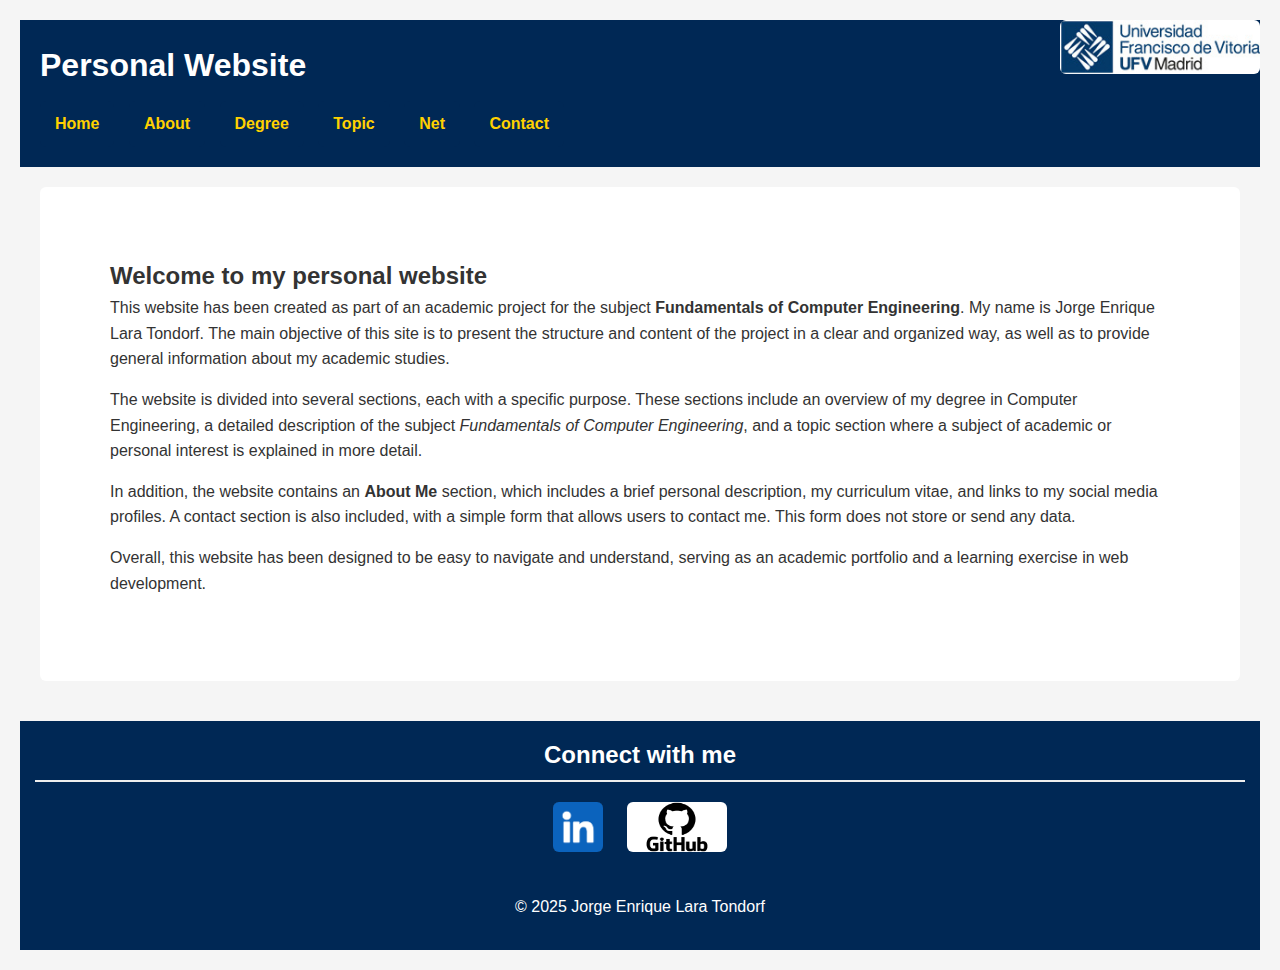
<file: docs - copia/index.html>
<!DOCTYPE html>
<html lang="en">
<head>
    <meta charset="UTF-8">
    <title>Personal Website</title>
    <link rel="stylesheet" href="css/style.css">
</head>
<body>
<div class="top-right">
       <img src="images/ufv.jpg" alt="UFV">

    </div>
<header>
    <h1>Personal Website</h1>
    <nav>
        <a href="index.html">Home</a>
        <a href="public/about.html">About</a>
        <a href="public/degree.html">Degree</a>
        <a href="public/topic.html">Topic</a>
        <a href="public/net.html">Net</a>
        <a href="public/contact.html">Contact</a>
    </nav>
</header>

<main>
   <main>
    <h2>Welcome to my personal website</h2>

    <p>
        This website has been created as part of an academic project for the subject
        <strong>Fundamentals of Computer Engineering</strong>. My name is Jorge Enrique Lara Tondorf. The main objective of this
        site is to present the structure and content of the project in a clear and
        organized way, as well as to provide general information about my academic studies.
    </p>

    <p>
        The website is divided into several sections, each with a specific purpose.
        These sections include an overview of my degree in Computer Engineering, a detailed
        description of the subject <em>Fundamentals of Computer Engineering</em>, and a topic
        section where a subject of academic or personal interest is explained in more detail.
    </p>

    <p>
        In addition, the website contains an <strong>About Me</strong> section, which includes
        a brief personal description, my curriculum vitae, and links to my social media
        profiles. A contact section is also included, with a simple form that allows users
        to contact me. This form does not store or send any data.
    </p>

    <p>
        Overall, this website has been designed to be easy to navigate and understand,
        serving as an academic portfolio and a learning exercise in web development.
    </p>
</main>

</section>

</main>

<footer>
    <section id="social">
  <h2>Connect with me</h2>
  <!-- LinkedIn -->
  <a href="https://www.linkedin.com/in/tu-usuario" target="_blank">
    <img src="./images/linkedin.png" alt="LinkedIn" width="50" height="50">
  </a>

  <!-- GitHub -->
  <a href="https://github.com/JorgeEnrique-Lara-Tondorf" target="_blank">
    <img src="./images/github.png" alt="GitHub" width="100" height="50">
  </a>
</section>
    <p>© 2025 Jorge Enrique Lara Tondorf</p>
</footer>

</body>
</html>
</file>
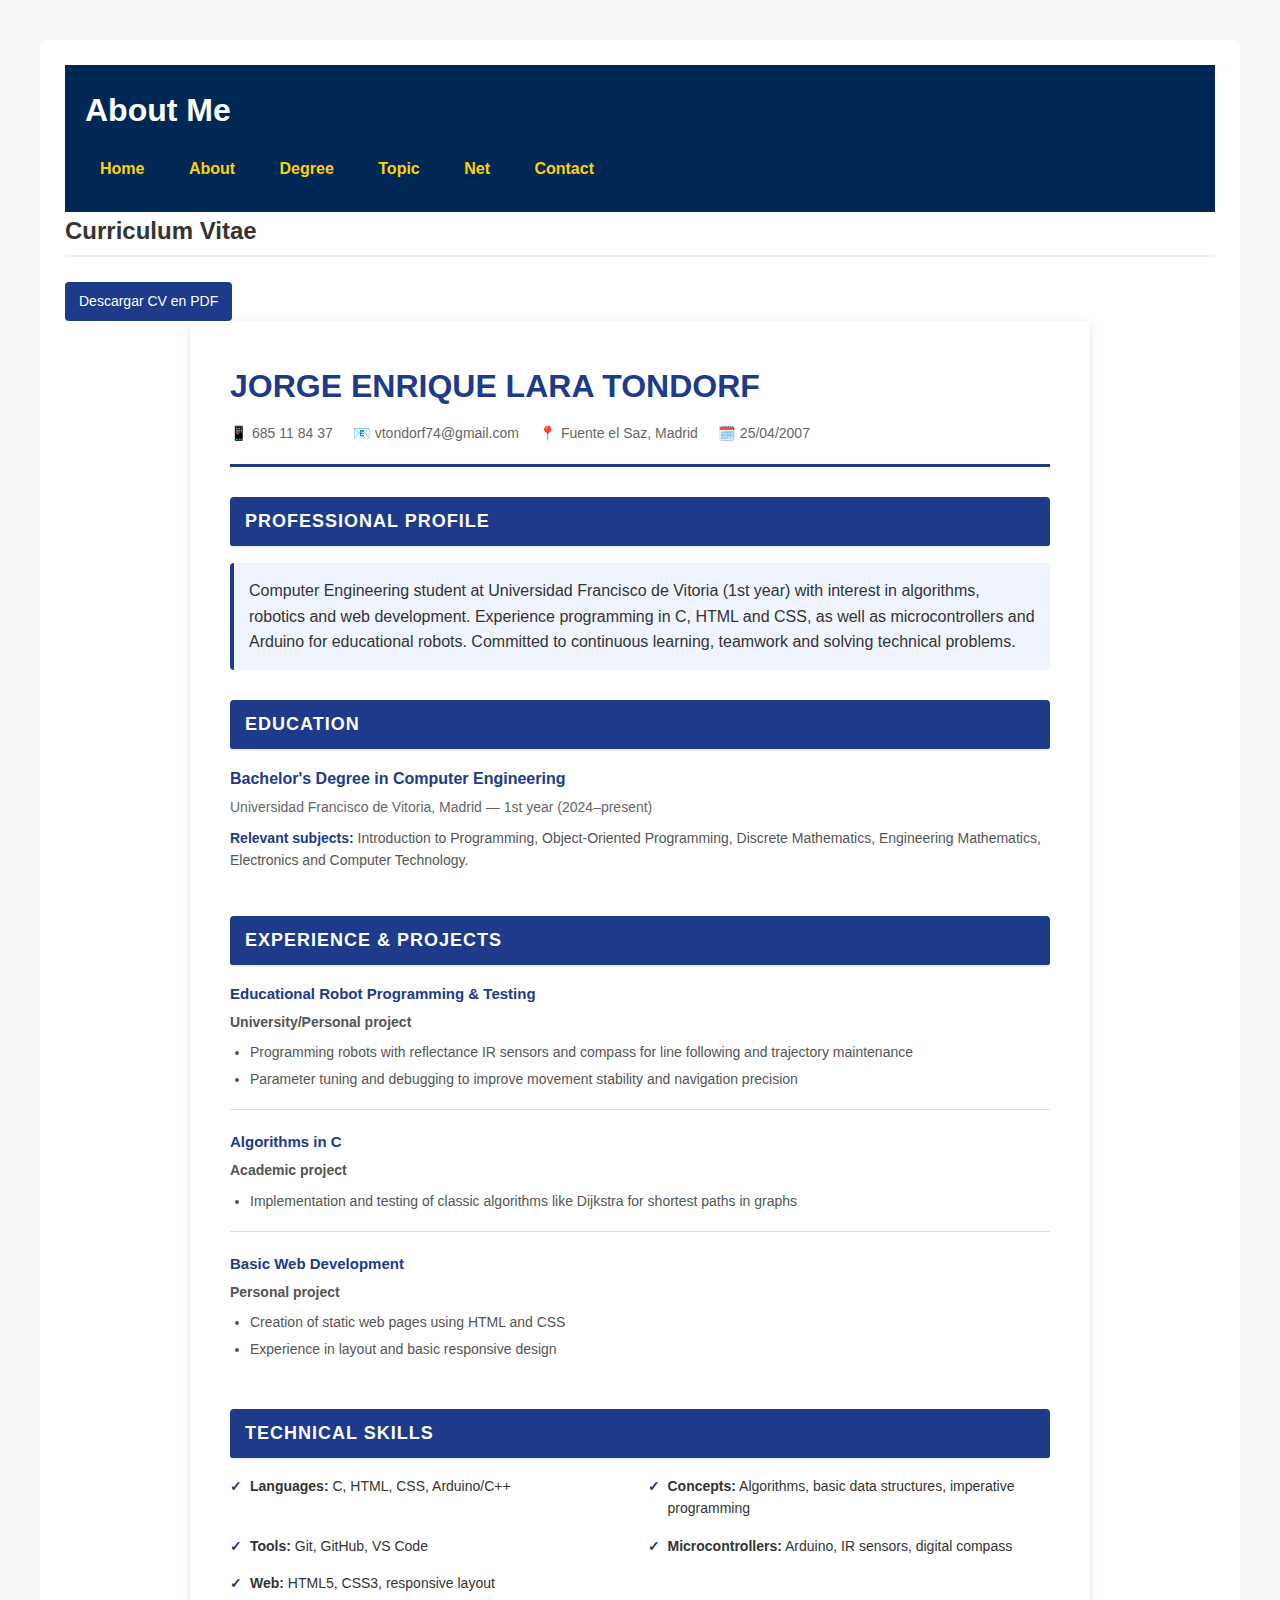
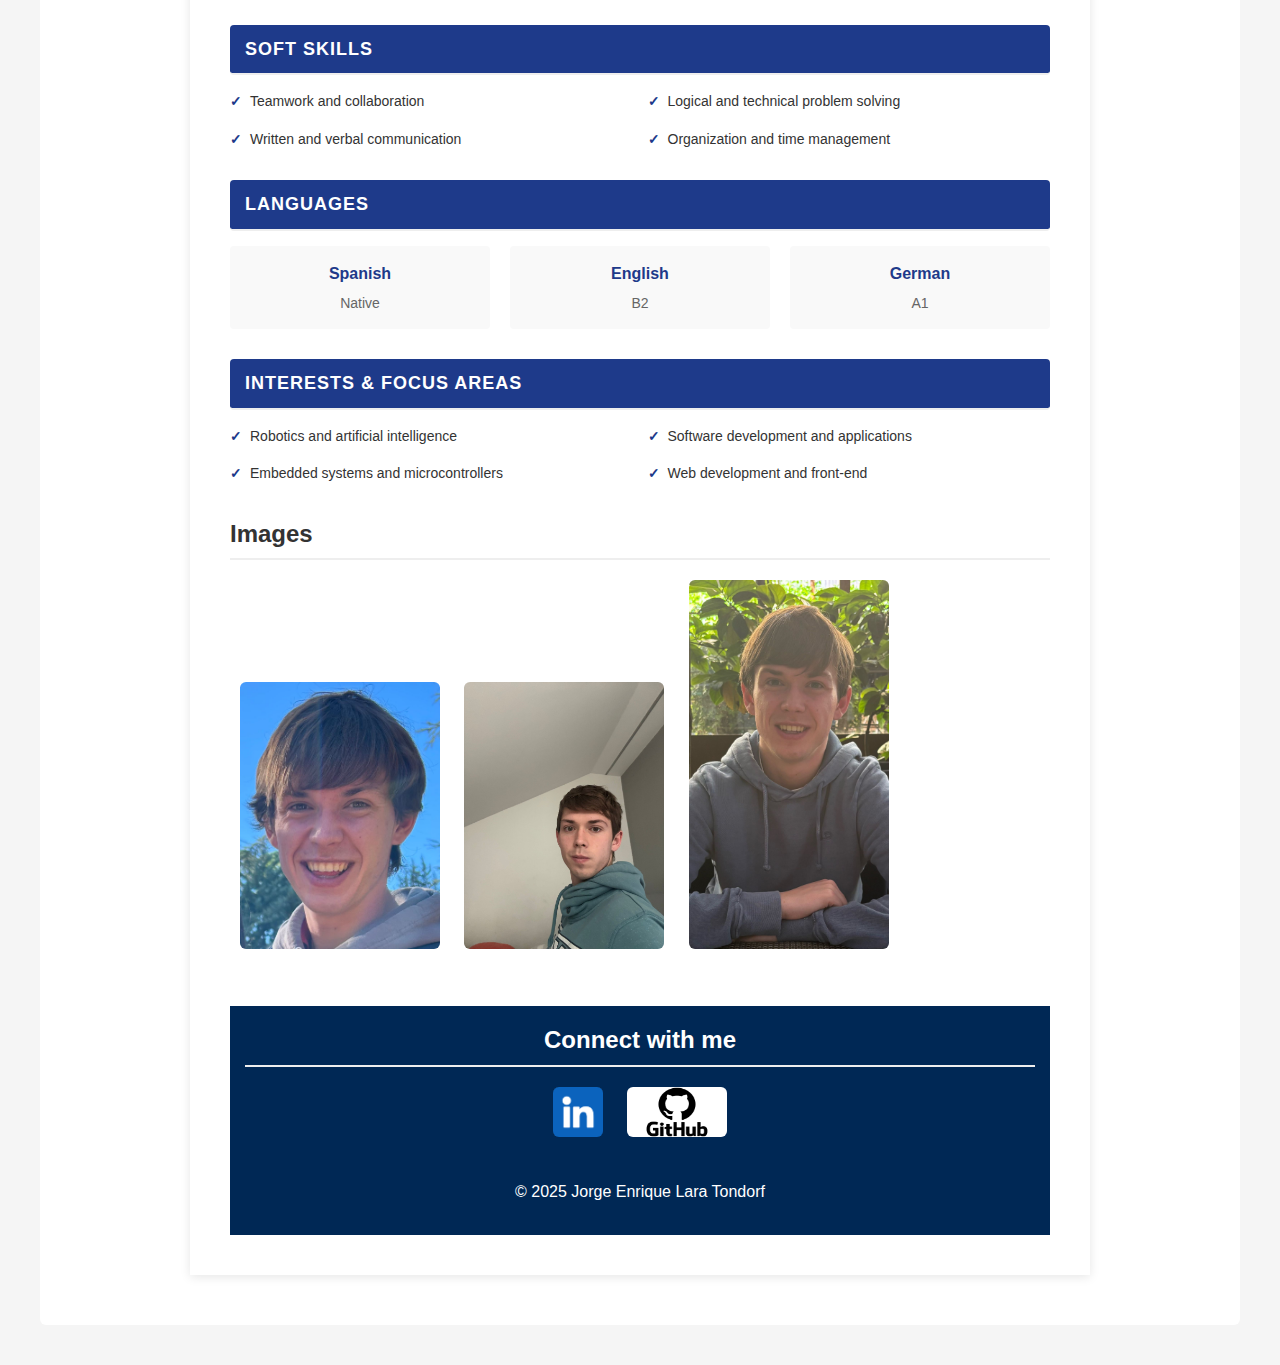
<file: docs - copia/public/about.html>
<article>
<link rel="stylesheet" href="../css/style.css">
<header>
    <h1>About Me</h1>
    <nav>
            <a href="../index.html">Home</a>
            <a href="about.html">About</a>
        <a href="degree.html">Degree</a>
        <a href="topic.html">Topic</a>
        <a href="net.html">Net</a>
        <a href="contact.html">Contact</a>
    </nav>
</header>


<section>
    <h2>Curriculum Vitae</h2>
</a>
    <a href="../images/CV Jorge Lara.pdf" target="_blank" class="btn-pdf">
    Descargar CV en PDF
</a>
<body>
    <div class="container">
        <!-- HEADER -->
        <div class="header">
            <h1>JORGE ENRIQUE LARA TONDORF</h1>
            <div class="contact-info">
                <span><strong>📱</strong> 685 11 84 37</span>
                <span><strong>📧</strong> vtondorf74@gmail.com</span>
                <span><strong>📍</strong> Fuente el Saz, Madrid</span>
                <span><strong>🗓️</strong> 25/04/2007</span>
            </div>
        </div>
        
        <!-- PROFESSIONAL PROFILE -->
        <div class="section">
            <h2>Professional Profile</h2>
            <div class="profile-text">
                Computer Engineering student at Universidad Francisco de Vitoria (1st year) with interest in algorithms, robotics and web development. Experience programming in C, HTML and CSS, as well as microcontrollers and Arduino for educational robots. Committed to continuous learning, teamwork and solving technical problems.
            </div>
        </div>
        
        <!-- EDUCATION -->
        <div class="section">
            <h2>Education</h2>
            <div class="education-item">
                <div class="degree-title">Bachelor's Degree in Computer Engineering</div>
                <div class="university">Universidad Francisco de Vitoria, Madrid — 1st year (2024–present)</div>
                <div class="subjects">
                    <strong>Relevant subjects:</strong>
                    Introduction to Programming, Object-Oriented Programming, Discrete Mathematics, Engineering Mathematics, Electronics and Computer Technology.
                </div>
            </div>
            
        </div>
        
        <!-- EXPERIENCE & PROJECTS -->
        <div class="section">
            <h2>Experience & Projects</h2>
            <div class="experience-item">
                <div class="project-title">Educational Robot Programming & Testing</div>
                <div class="project-description">
                    <strong>University/Personal project</strong>
                    <ul>
                        <li>Programming robots with reflectance IR sensors and compass for line following and trajectory maintenance</li>
                        <li>Parameter tuning and debugging to improve movement stability and navigation precision</li>
                    </ul>
                </div>
            </div>
            <div class="experience-item">
                <div class="project-title">Algorithms in C</div>
                <div class="project-description">
                    <strong>Academic project</strong>
                    <ul>
                        <li>Implementation and testing of classic algorithms like Dijkstra for shortest paths in graphs</li>
                    </ul>
                </div>
            </div>
            <div class="experience-item">
                <div class="project-title">Basic Web Development</div>
                <div class="project-description">
                    <strong>Personal project</strong>
                    <ul>
                        <li>Creation of static web pages using HTML and CSS</li>
                        <li>Experience in layout and basic responsive design</li>
                    </ul>
                </div>
            </div>
        </div>
        
        <!-- TECHNICAL SKILLS -->
        <div class="section">
            <h2>Technical Skills</h2>
            <ul class="skills-list">
                <li><strong>Languages:</strong> C, HTML, CSS, Arduino/C++</li>
                <li><strong>Concepts:</strong> Algorithms, basic data structures, imperative programming</li>
                <li><strong>Tools:</strong> Git, GitHub, VS Code</li>
                <li><strong>Microcontrollers:</strong> Arduino, IR sensors, digital compass</li>
                <li><strong>Web:</strong> HTML5, CSS3, responsive layout</li>
            </ul>
        </div>
        
        <!-- SOFT SKILLS -->
        <div class="section">
            <h2>Soft Skills</h2>
            <ul class="skills-list">
                <li>Teamwork and collaboration</li>
                <li>Logical and technical problem solving</li>
                <li>Written and verbal communication</li>
                <li>Organization and time management</li>
            </ul>
        </div>
        
        <!-- LANGUAGES -->
        <div class="section">
            <h2>Languages</h2>
            <div class="languages">
                <div class="language-item">
                    <div class="lang-name">Spanish</div>
                    <div class="lang-level">Native</div>
                </div>
                <div class="language-item">
                    <div class="lang-name">English</div>
                    <div class="lang-level">B2</div>
                </div>
                <div class="language-item">
                    <div class="lang-name">German</div>
                    <div class="lang-level">A1</div>
                </div>
            </div>
        </div>
        
        <!-- INTERESTS -->
        <div class="section">
            <h2>Interests & Focus Areas</h2>
            <ul class="skills-list">
                <li>Robotics and artificial intelligence</li>
                <li>Software development and applications</li>
                <li>Embedded systems and microcontrollers</li>
                <li>Web development and front-end</li>
            </ul>
        </div>
<section>
    <h2>Images</h2>
    <img src="../images/coque.jpeg">
    <img src="../images/jorge.jpeg">
    <img src="../images/WhatsApp Image 2025-12-28 at 16.23.11.jpeg">
</section>
<footer>
  <section id="social">
  <h2>Connect with me</h2>
  <!-- LinkedIn -->
  <a href="https://www.linkedin.com/in/tu-usuario" target="_blank">
    <img src="../images/linkedin.png" alt="LinkedIn" width="50" height="50">
  </a>

  <!-- GitHub -->
  <a href="https://github.com/JorgeEnrique-Lara-Tondorf" target="_blank">
    <img src="../images/github.png" alt="GitHub" width="100" height="50">
  </a>
</section>
    <p>© 2025 Jorge Enrique Lara Tondorf</p>
</footer>


</article>
</file>
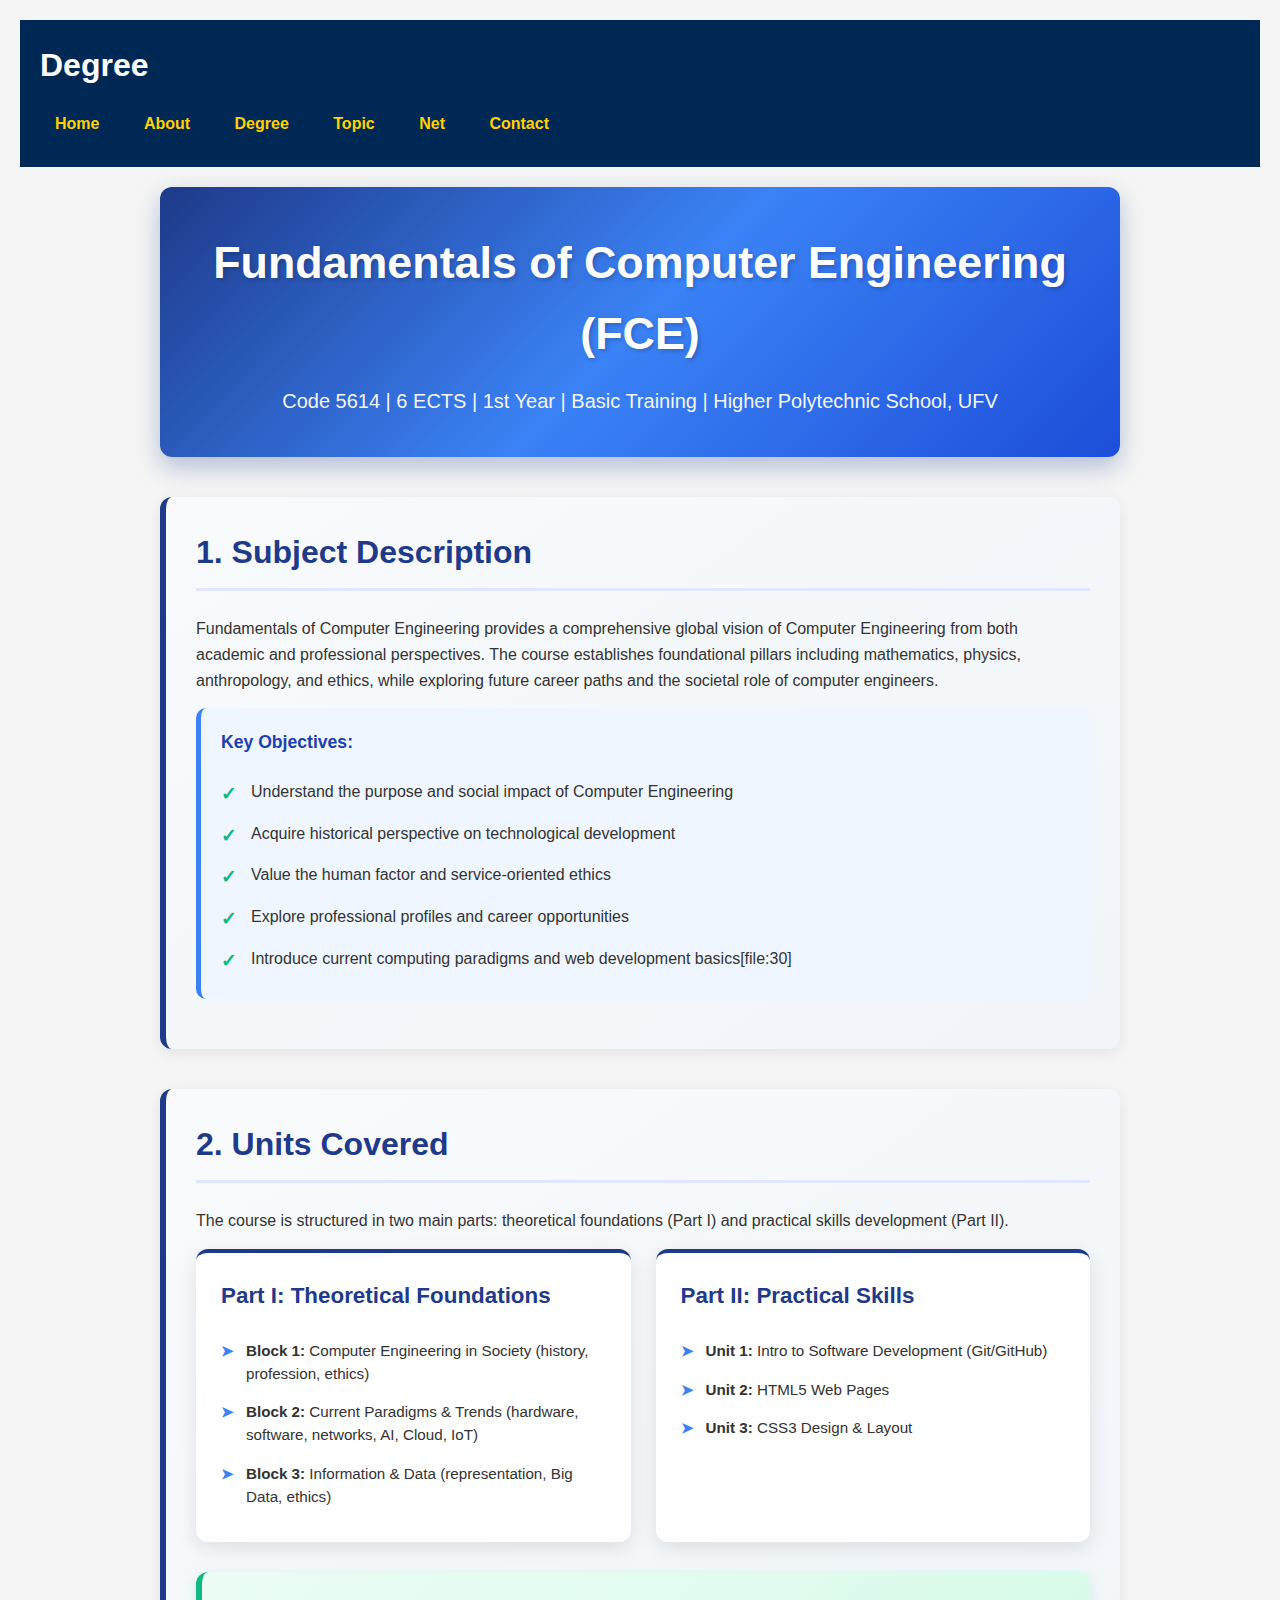
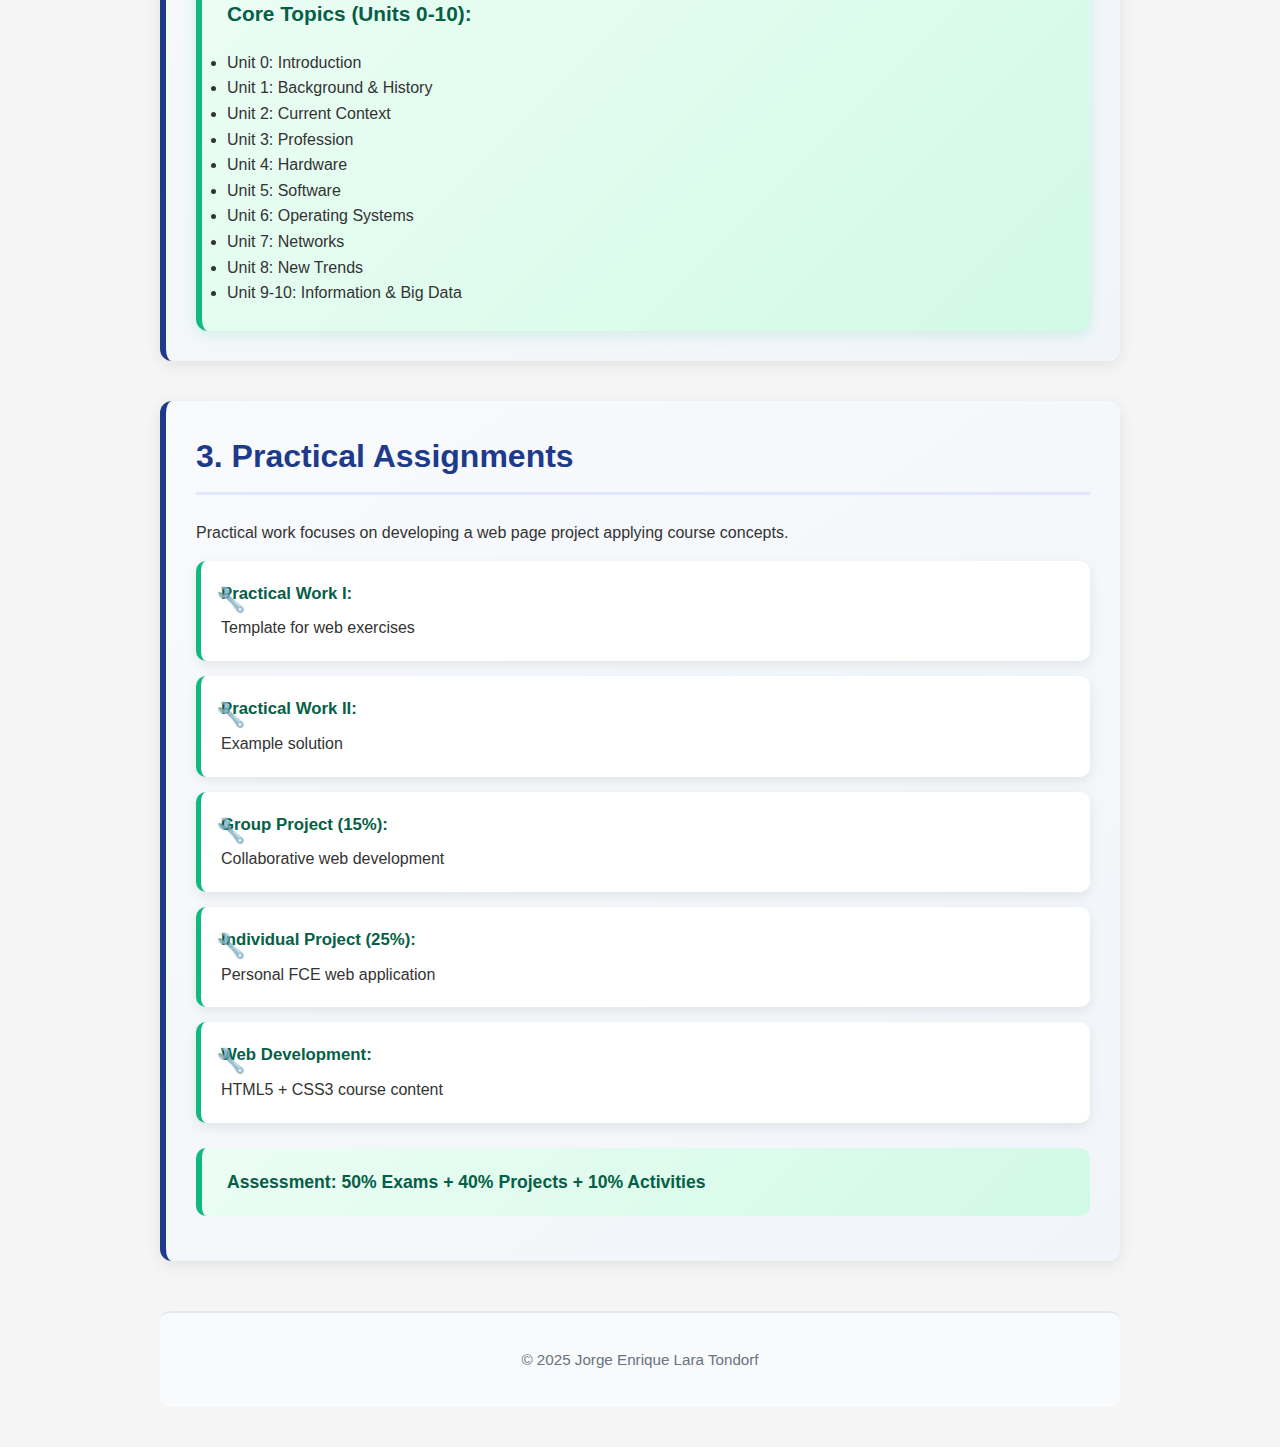
<file: docs - copia/public/fce.html>
<!DOCTYPE html>
<html lang="en">
     <header>
        <h1>Degree</h1>
      <nav>
            <a href="../index.html">Home</a>
            <a href="about.html">About</a>
        <a href="degree.html">Degree</a>
        <a href="topic.html">Topic</a>
        <a href="net.html">Net</a>
        <a href="contact.html">Contact</a>
    </nav>
    </header>
<head>
    <meta charset="UTF-8">
    <meta name="viewport" content="width=device-width, initial-scale=1.0">
    <title>Fundamentals of Computer Engineering (FCE) - Overview</title>
    <link rel="stylesheet" href="../css/style.css">
</head>
<body>
    <div class="fce-container">
        <header class="fce-header">
            <h1>Fundamentals of Computer Engineering (FCE)</h1>
            <p>Code 5614 | 6 ECTS | 1st Year | Basic Training | Higher Polytechnic School, UFV</p>
        </header>

        <section class="fce-section">
            <h2>1. Subject Description</h2>
            <p>Fundamentals of Computer Engineering provides a comprehensive global vision of Computer Engineering from both academic and professional perspectives. The course establishes foundational pillars including mathematics, physics, anthropology, and ethics, while exploring future career paths and the societal role of computer engineers.</p>
            
            <div class="fce-objectives">
                <strong>Key Objectives:</strong>
                <ul>
                    <li>Understand the purpose and social impact of Computer Engineering</li>
                    <li>Acquire historical perspective on technological development</li>
                    <li>Value the human factor and service-oriented ethics</li>
                    <li>Explore professional profiles and career opportunities</li>
                    <li>Introduce current computing paradigms and web development basics[file:30]</li>
                </ul>
            </div>
        </section>

        <section class="fce-section">
            <h2>2. Units Covered</h2>
            <p>The course is structured in two main parts: theoretical foundations (Part I) and practical skills development (Part II).</p>
            
            <div class="fce-units-grid">
                <div class="fce-unit-card">
                    <h3> Part I: Theoretical Foundations</h3>
                    <ul>
                        <li><strong>Block 1:</strong> Computer Engineering in Society (history, profession, ethics)</li>
                        <li><strong>Block 2:</strong> Current Paradigms & Trends (hardware, software, networks, AI, Cloud, IoT)</li>
                        <li><strong>Block 3:</strong> Information & Data (representation, Big Data, ethics)</li>
                    </ul>
                </div>
                
                <div class="fce-unit-card">
                    <h3> Part II: Practical Skills</h3>
                    <ul>
                        <li><strong>Unit 1:</strong> Intro to Software Development (Git/GitHub)</li>
                        <li><strong>Unit 2:</strong> HTML5 Web Pages</li>
                        <li><strong>Unit 3:</strong> CSS3 Design & Layout</li>
                    </ul>
                </div>
            </div>
            
            <div class="fce-core-topics">
                <h4> Core Topics (Units 0-10):</h4>
                <ul>
                    <li>Unit 0: Introduction</li>
                    <li>Unit 1: Background & History</li>
                    <li>Unit 2: Current Context</li>
                    <li>Unit 3: Profession</li>
                    <li>Unit 4: Hardware</li>
                    <li>Unit 5: Software</li>
                    <li>Unit 6: Operating Systems</li>
                    <li>Unit 7: Networks</li>
                    <li>Unit 8: New Trends</li>
                    <li>Unit 9-10: Information & Big Data</li>
                </ul>
            </div>
        </section>

        <section class="fce-section">
            <h2>3. Practical Assignments</h2>
            <p>Practical work focuses on developing a web page project applying course concepts.</p>
            
            <ul class="fce-practical-list">
                <li><strong>Practical Work I:</strong> Template for web exercises</li>
                <li><strong>Practical Work II:</strong> Example solution</li>
                <li><strong>Group Project (15%):</strong> Collaborative web development</li>
                <li><strong>Individual Project (25%):</strong> Personal FCE web application</li>
                <li><strong>Web Development:</strong> HTML5 + CSS3 course content</li>
            </ul>
            
            <p class="fce-assessment"><strong>Assessment:</strong> 50% Exams + 40% Projects + 10% Activities</p>
        </section>

        <footer class="fce-footer">
            <p>© 2025 Jorge Enrique Lara Tondorf</p>
        </footer>
    </div>
</body>
</html>
</file>
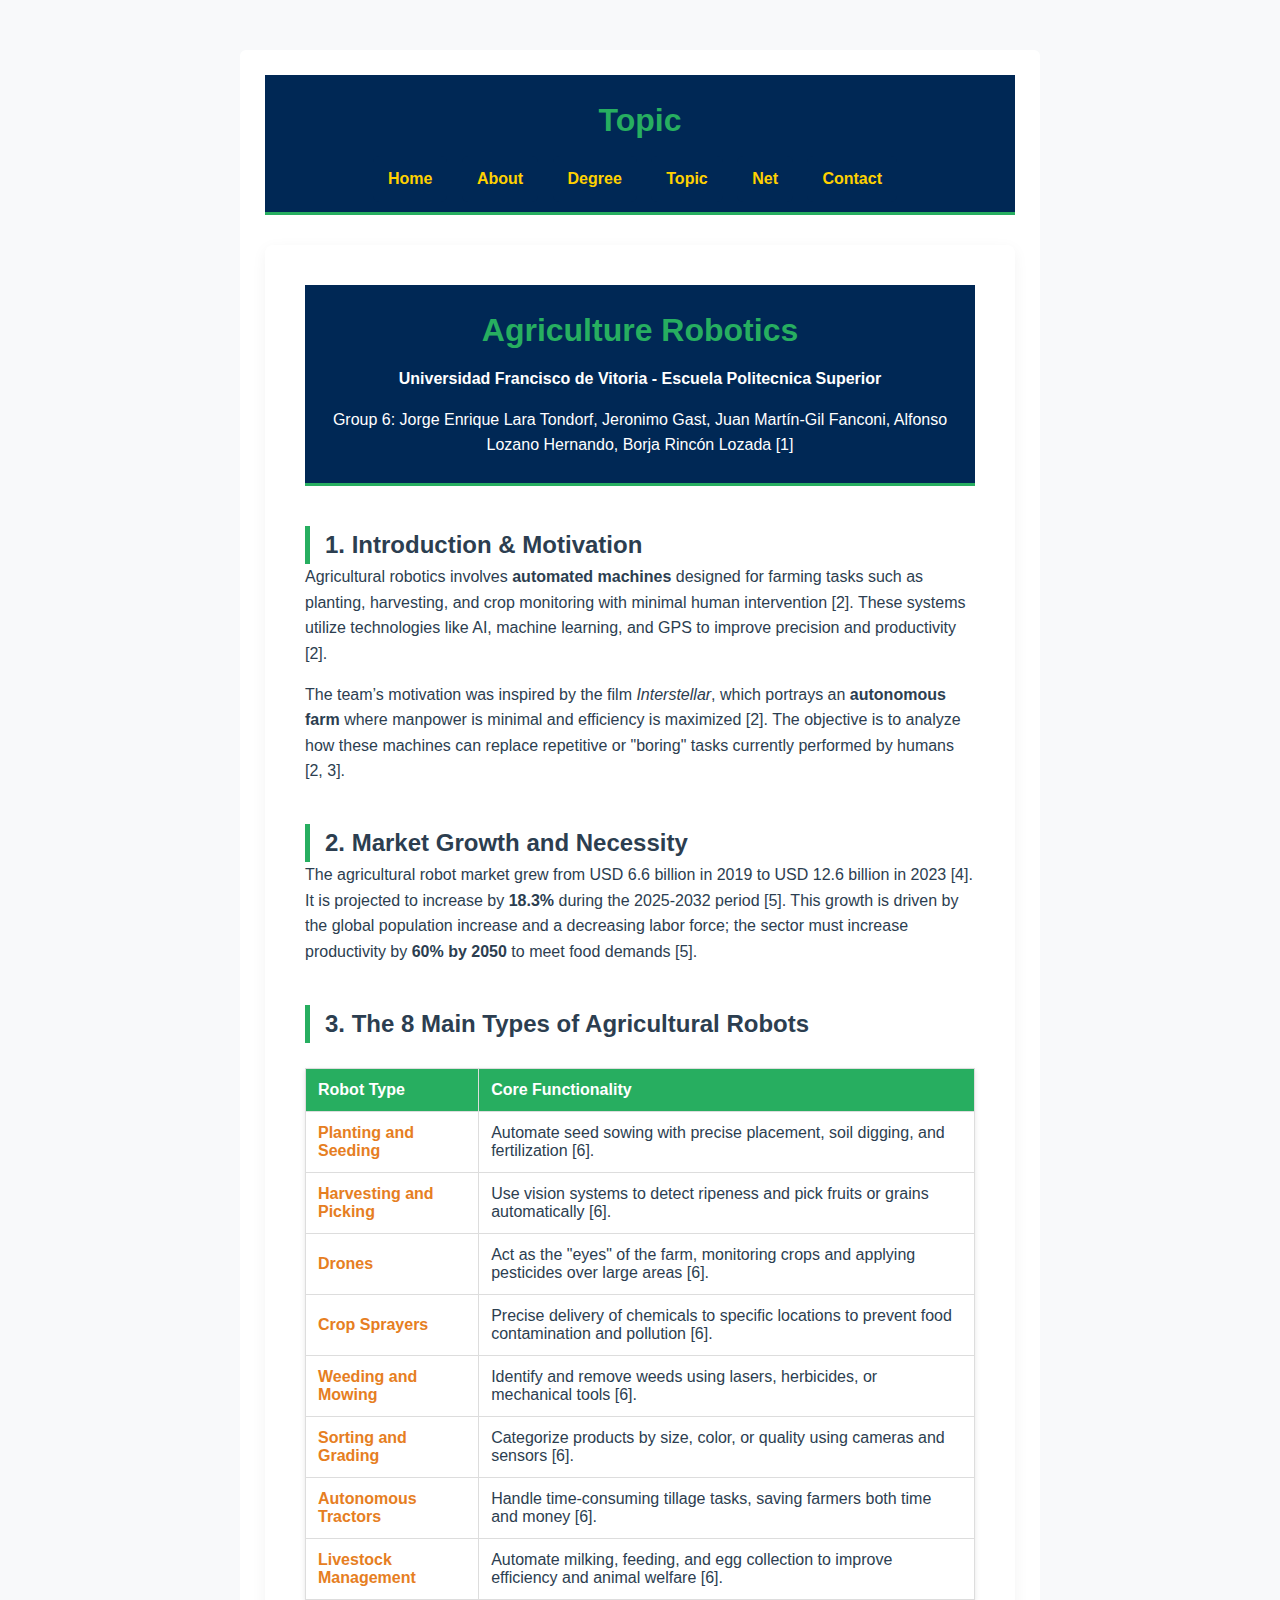
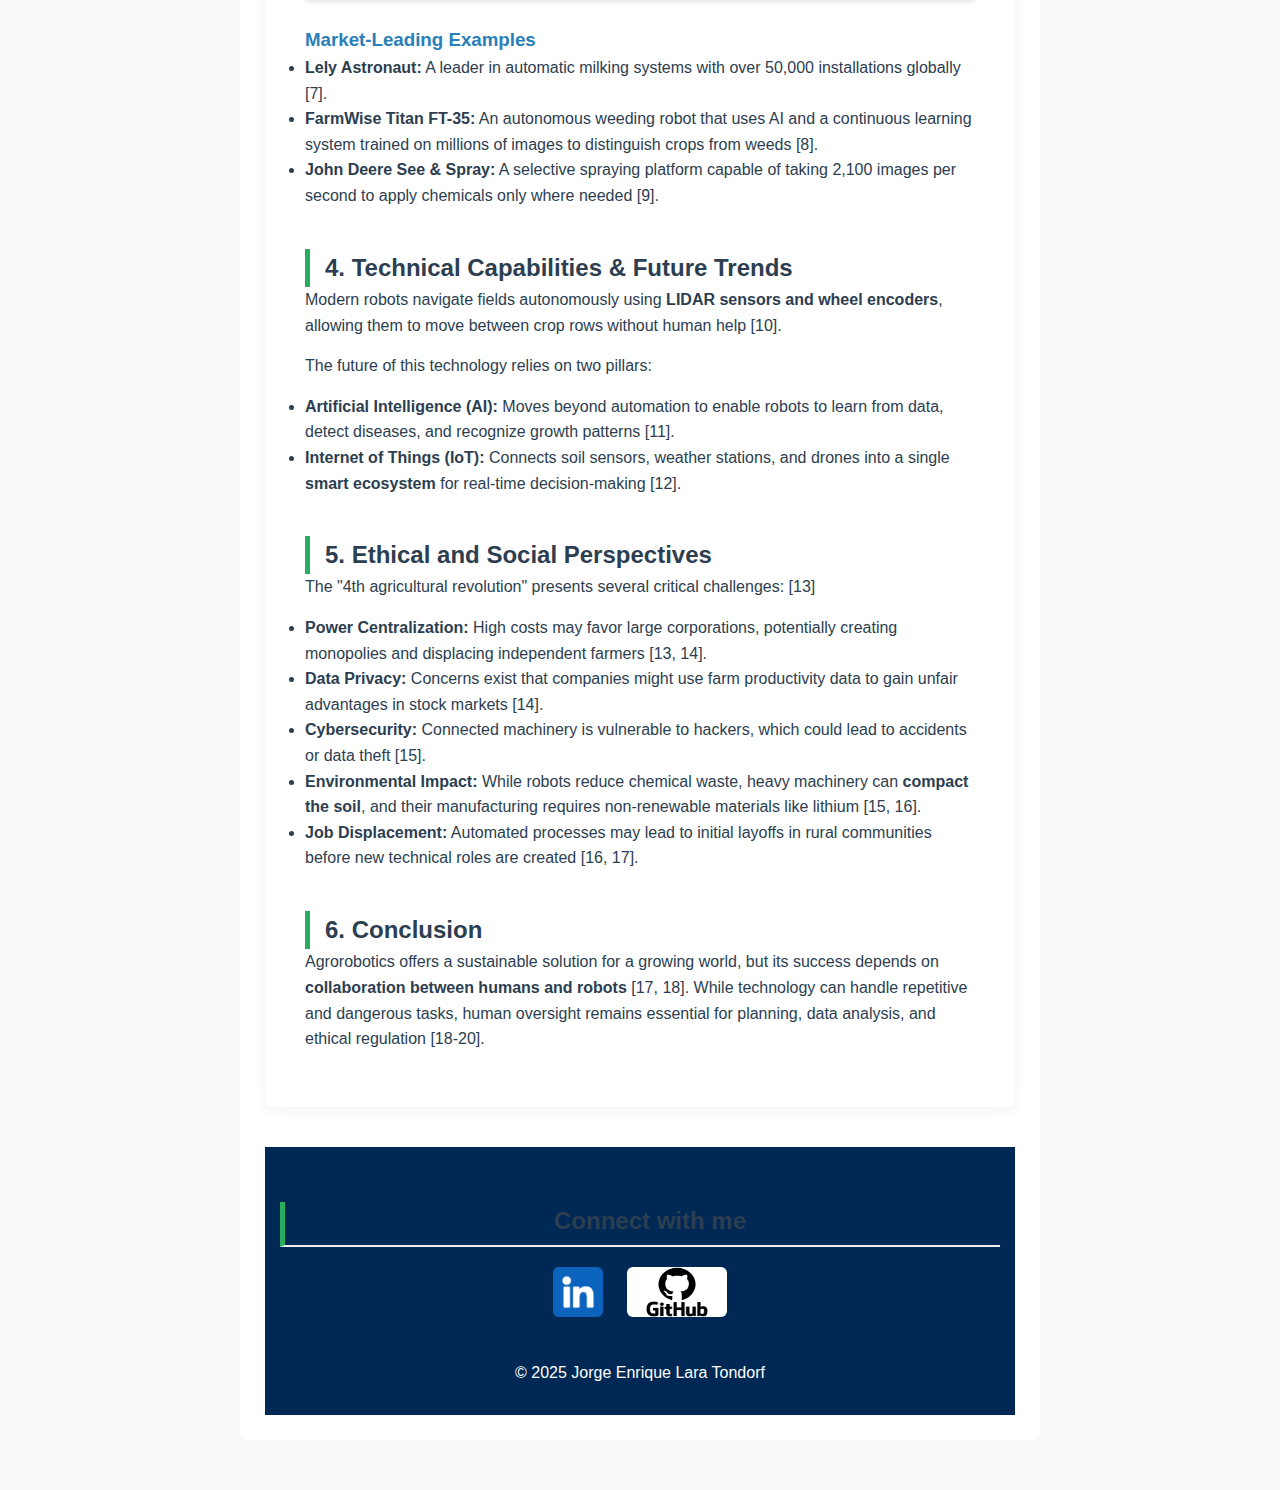
<file: docs - copia/public/topic.html>
<main>
    <header>
        <h1> Topic</h1>
        <nav>
            <a href="../index.html">Home</a>
            <a href="about.html">About</a>
            <a href="degree.html">Degree</a>
            <a href="topic.html">Topic</a>
            <a href="net.html">Net</a>
            <a href="contact.html">Contact</a>
        </nav>
    </header>



    <link rel="stylesheet" href="../css/style.css">

   <head>
    <meta charset="UTF-8">
    <meta name="viewport" content="width=device-width, initial-scale=1.0">
    <title>Agricultural Robotics Technical Report</title>
    <style>
        body { font-family: 'Segoe UI', Tahoma, Geneva, Verdana, sans-serif; line-height: 1.6; color: #2c3e50; max-width: 900px; margin: auto; padding: 30px; background-color: #f8f9fa; }
        header { border-bottom: 3px solid #27ae60; padding-bottom: 10px; margin-bottom: 30px; text-align: center; }
        h1 { color: #27ae60; margin-bottom: 5px; }
        h2 { border-left: 5px solid #27ae60; padding-left: 15px; margin-top: 40px; color: #2c3e50; }
        h3 { color: #2980b9; margin-top: 25px; }
        table { width: 100%; border-collapse: collapse; margin: 25px 0; background: white; box-shadow: 0 2px 5px rgba(0,0,0,0.1); }
        th, td { border: 1px solid #ddd; padding: 12px; text-align: left; }
        th { background-color: #27ae60; color: white; }
        .highlight { font-weight: bold; color: #e67e22; }
        .citation { font-size: 0.85em; color: #7f8c8d; font-style: italic; }
        .container { background: white; padding: 40px; border-radius: 8px; box-shadow: 0 4px 15px rgba(0,0,0,0.05); }
    </style>
</head>
<body>

<div class="container">
    <header>
        <h1>Agriculture Robotics</h1>
        <p><strong>Universidad Francisco de Vitoria - Escuela Politecnica Superior</strong></p>
        <p>Group 6: Jorge Enrique Lara Tondorf, Jeronimo Gast, Juan Martín-Gil Fanconi, Alfonso Lozano Hernando, Borja Rincón Lozada [1]</p>
    </header>

    <h2>1. Introduction & Motivation</h2>
    <p>Agricultural robotics involves <strong>automated machines</strong> designed for farming tasks such as planting, harvesting, and crop monitoring with minimal human intervention [2]. These systems utilize technologies like AI, machine learning, and GPS to improve precision and productivity [2].</p>
    
    <p>The team’s motivation was inspired by the film <i>Interstellar</i>, which portrays an <strong>autonomous farm</strong> where manpower is minimal and efficiency is maximized [2]. The objective is to analyze how these machines can replace repetitive or "boring" tasks currently performed by humans [2, 3].</p>

    <h2>2. Market Growth and Necessity</h2>
    <p>The agricultural robot market grew from USD 6.6 billion in 2019 to USD 12.6 billion in 2023 [4]. It is projected to increase by <strong>18.3%</strong> during the 2025-2032 period [5]. This growth is driven by the global population increase and a decreasing labor force; the sector must increase productivity by <strong>60% by 2050</strong> to meet food demands [5].</p>

    <h2>3. The 8 Main Types of Agricultural Robots</h2>
    <table>
        <thead>
            <tr>
                <th>Robot Type</th>
                <th>Core Functionality</th>
            </tr>
        </thead>
        <tbody>
            <tr>
                <td><span class="highlight">Planting and Seeding</span></td>
                <td>Automate seed sowing with precise placement, soil digging, and fertilization [6].</td>
            </tr>
            <tr>
                <td><span class="highlight">Harvesting and Picking</span></td>
                <td>Use vision systems to detect ripeness and pick fruits or grains automatically [6].</td>
            </tr>
            <tr>
                <td><span class="highlight">Drones</span></td>
                <td>Act as the "eyes" of the farm, monitoring crops and applying pesticides over large areas [6].</td>
            </tr>
            <tr>
                <td><span class="highlight">Crop Sprayers</span></td>
                <td>Precise delivery of chemicals to specific locations to prevent food contamination and pollution [6].</td>
            </tr>
            <tr>
                <td><span class="highlight">Weeding and Mowing</span></td>
                <td>Identify and remove weeds using lasers, herbicides, or mechanical tools [6].</td>
            </tr>
            <tr>
                <td><span class="highlight">Sorting and Grading</span></td>
                <td>Categorize products by size, color, or quality using cameras and sensors [6].</td>
            </tr>
            <tr>
                <td><span class="highlight">Autonomous Tractors</span></td>
                <td>Handle time-consuming tillage tasks, saving farmers both time and money [6].</td>
            </tr>
            <tr>
                <td><span class="highlight">Livestock Management</span></td>
                <td>Automate milking, feeding, and egg collection to improve efficiency and animal welfare [6].</td>
            </tr>
        </tbody>
    </table>

    <h3>Market-Leading Examples</h3>
    <ul>
        <li><strong>Lely Astronaut:</strong> A leader in automatic milking systems with over 50,000 installations globally [7].</li>
        <li><strong>FarmWise Titan FT-35:</strong> An autonomous weeding robot that uses AI and a continuous learning system trained on millions of images to distinguish crops from weeds [8].</li>
        <li><strong>John Deere See & Spray:</strong> A selective spraying platform capable of taking 2,100 images per second to apply chemicals only where needed [9].</li>
    </ul>

    <h2>4. Technical Capabilities & Future Trends</h2>
    <p>Modern robots navigate fields autonomously using <strong>LIDAR sensors and wheel encoders</strong>, allowing them to move between crop rows without human help [10].</p>
    
    <p>The future of this technology relies on two pillars:
        <ul>
            <li><strong>Artificial Intelligence (AI):</strong> Moves beyond automation to enable robots to learn from data, detect diseases, and recognize growth patterns [11].</li>
            <li><strong>Internet of Things (IoT):</strong> Connects soil sensors, weather stations, and drones into a single <strong>smart ecosystem</strong> for real-time decision-making [12].</li>
        </ul>
    </p>

    <h2>5. Ethical and Social Perspectives</h2>
    <p>The "4th agricultural revolution" presents several critical challenges: [13]
        <ul>
            <li><strong>Power Centralization:</strong> High costs may favor large corporations, potentially creating monopolies and displacing independent farmers [13, 14].</li>
            <li><strong>Data Privacy:</strong> Concerns exist that companies might use farm productivity data to gain unfair advantages in stock markets [14].</li>
            <li><strong>Cybersecurity:</strong> Connected machinery is vulnerable to hackers, which could lead to accidents or data theft [15].</li>
            <li><strong>Environmental Impact:</strong> While robots reduce chemical waste, heavy machinery can <strong>compact the soil</strong>, and their manufacturing requires non-renewable materials like lithium [15, 16].</li>
            <li><strong>Job Displacement:</strong> Automated processes may lead to initial layoffs in rural communities before new technical roles are created [16, 17].</li>
        </ul>
    </p>

    <h2>6. Conclusion</h2>
    <p>Agrorobotics offers a sustainable solution for a growing world, but its success depends on <strong>collaboration between humans and robots</strong> [17, 18]. While technology can handle repetitive and dangerous tasks, human oversight remains essential for planning, data analysis, and ethical regulation [18-20].</p>
</div>

</body>
    <footer>
        <section id="social">
        <h2>Connect with me</h2>
        <!-- LinkedIn -->
        <a href="https://www.linkedin.com/in/tu-usuario" target="_blank">
        <img src="../images/linkedin.png" alt="LinkedIn" width="50" height="50">
    </a>

  <!-- GitHub -->
  <a href="https://github.com/JorgeEnrique-Lara-Tondorf" target="_blank">
    <img src="../images/github.png" alt="GitHub" width="100" height="50">
  </a>
</section>
    <p>© 2025 Jorge Enrique Lara Tondorf</p>
</footer>
</file>
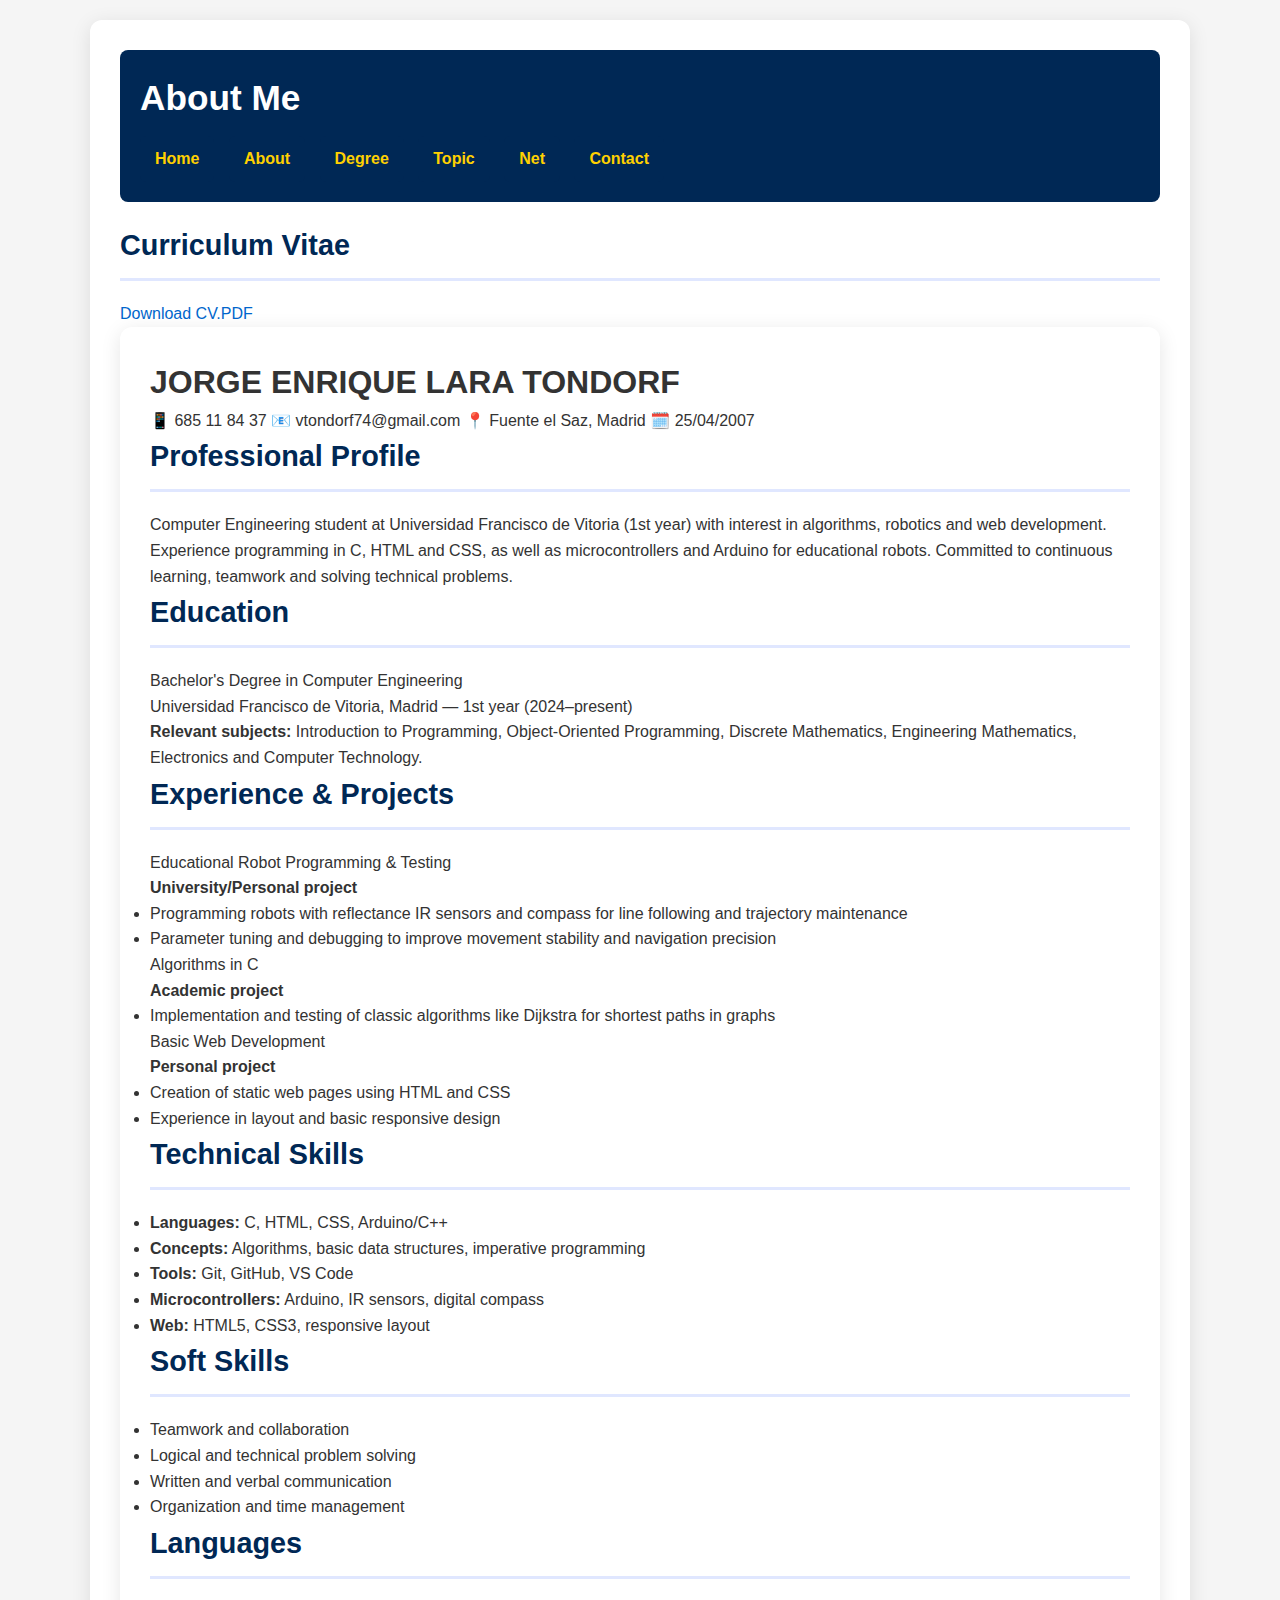
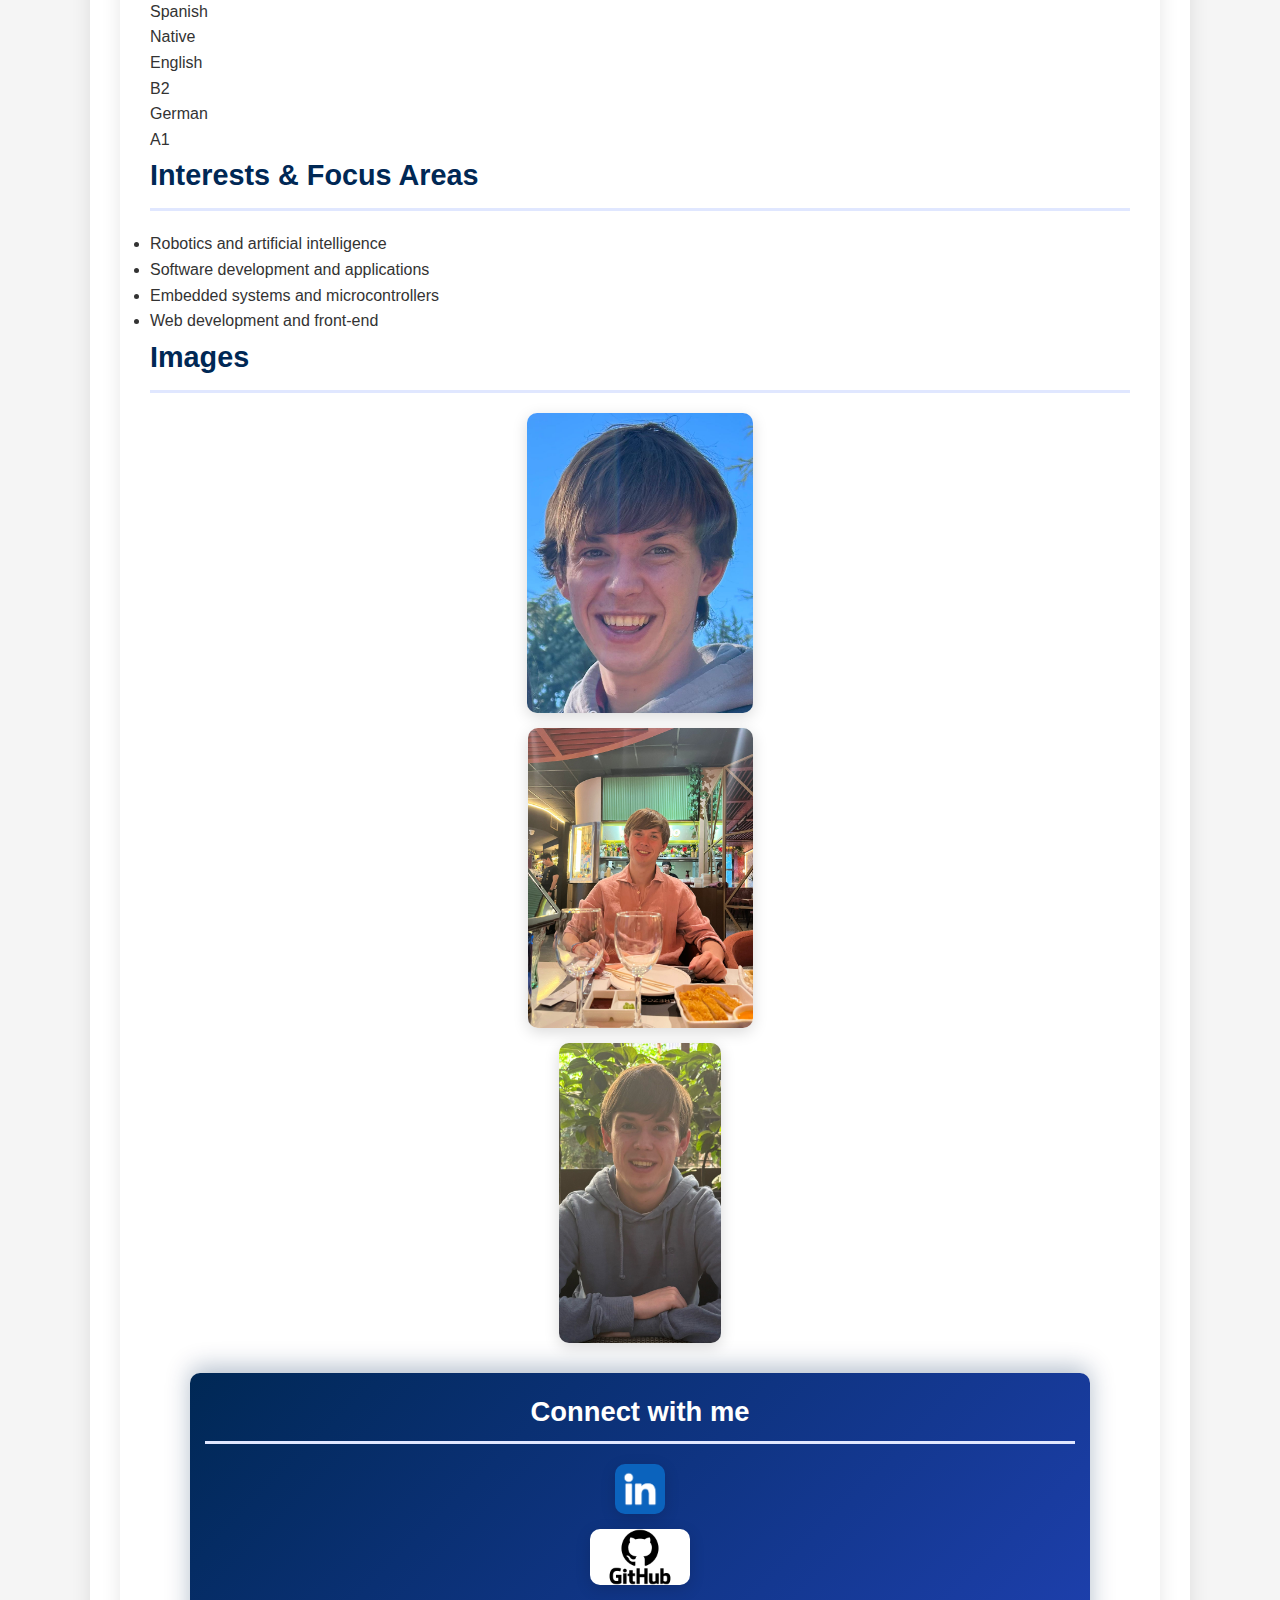
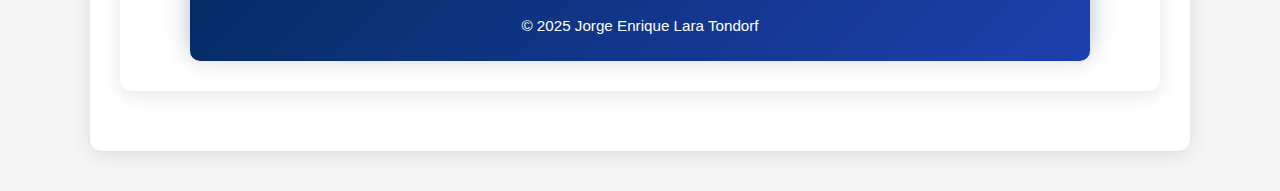
<file: docs/public/about.html>
<article>
<link rel="stylesheet" href="../css/style.css">
<header>
    <h1>About Me</h1>
    <nav>
            <a href="../index.html">Home</a>
            <a href="about.html">About</a>
        <a href="degree.html">Degree</a>
        <a href="topic.html">Topic</a>
        <a href="net.html">Net</a>
        <a href="contact.html">Contact</a>
    </nav>
</header>


<section>
    <h2>Curriculum Vitae</h2>
</a>
    <a href="../images/CV Jorge Lara.pdf" target="_blank" class="btn-pdf">
    Download CV.PDF
</a>
<body>
    <div class="container">
        <!-- HEADER -->
        <div class="header">
            <h1>JORGE ENRIQUE LARA TONDORF</h1>
            <div class="contact-info">
                <span><strong>📱</strong> 685 11 84 37</span>
                <span><strong>📧</strong> vtondorf74@gmail.com</span>
                <span><strong>📍</strong> Fuente el Saz, Madrid</span>
                <span><strong>🗓️</strong> 25/04/2007</span>
            </div>
        </div>
        
        <!-- PROFESSIONAL PROFILE -->
        <div class="section">
            <h2>Professional Profile</h2>
            <div class="profile-text">
                Computer Engineering student at Universidad Francisco de Vitoria (1st year) with interest in algorithms, robotics and web development. Experience programming in C, HTML and CSS, as well as microcontrollers and Arduino for educational robots. Committed to continuous learning, teamwork and solving technical problems.
            </div>
        </div>
        
        <!-- EDUCATION -->
        <div class="section">
            <h2>Education</h2>
            <div class="education-item">
                <div class="degree-title">Bachelor's Degree in Computer Engineering</div>
                <div class="university">Universidad Francisco de Vitoria, Madrid — 1st year (2024–present)</div>
                <div class="subjects">
                    <strong>Relevant subjects:</strong>
                    Introduction to Programming, Object-Oriented Programming, Discrete Mathematics, Engineering Mathematics, Electronics and Computer Technology.
                </div>
            </div>
            
        </div>
        
        <!-- EXPERIENCE & PROJECTS -->
        <div class="section">
            <h2>Experience & Projects</h2>
            <div class="experience-item">
                <div class="project-title">Educational Robot Programming & Testing</div>
                <div class="project-description">
                    <strong>University/Personal project</strong>
                    <ul>
                        <li>Programming robots with reflectance IR sensors and compass for line following and trajectory maintenance</li>
                        <li>Parameter tuning and debugging to improve movement stability and navigation precision</li>
                    </ul>
                </div>
            </div>
            <div class="experience-item">
                <div class="project-title">Algorithms in C</div>
                <div class="project-description">
                    <strong>Academic project</strong>
                    <ul>
                        <li>Implementation and testing of classic algorithms like Dijkstra for shortest paths in graphs</li>
                    </ul>
                </div>
            </div>
            <div class="experience-item">
                <div class="project-title">Basic Web Development</div>
                <div class="project-description">
                    <strong>Personal project</strong>
                    <ul>
                        <li>Creation of static web pages using HTML and CSS</li>
                        <li>Experience in layout and basic responsive design</li>
                    </ul>
                </div>
            </div>
        </div>
        
        <!-- TECHNICAL SKILLS -->
        <div class="section">
            <h2>Technical Skills</h2>
            <ul class="skills-list">
                <li><strong>Languages:</strong> C, HTML, CSS, Arduino/C++</li>
                <li><strong>Concepts:</strong> Algorithms, basic data structures, imperative programming</li>
                <li><strong>Tools:</strong> Git, GitHub, VS Code</li>
                <li><strong>Microcontrollers:</strong> Arduino, IR sensors, digital compass</li>
                <li><strong>Web:</strong> HTML5, CSS3, responsive layout</li>
            </ul>
        </div>
        
        <!-- SOFT SKILLS -->
        <div class="section">
            <h2>Soft Skills</h2>
            <ul class="skills-list">
                <li>Teamwork and collaboration</li>
                <li>Logical and technical problem solving</li>
                <li>Written and verbal communication</li>
                <li>Organization and time management</li>
            </ul>
        </div>
        
        <!-- LANGUAGES -->
        <div class="section">
            <h2>Languages</h2>
            <div class="languages">
                <div class="language-item">
                    <div class="lang-name">Spanish</div>
                    <div class="lang-level">Native</div>
                </div>
                <div class="language-item">
                    <div class="lang-name">English</div>
                    <div class="lang-level">B2</div>
                </div>
                <div class="language-item">
                    <div class="lang-name">German</div>
                    <div class="lang-level">A1</div>
                </div>
            </div>
        </div>
        
        <!-- INTERESTS -->
        <div class="section">
            <h2>Interests & Focus Areas</h2>
            <ul class="skills-list">
                <li>Robotics and artificial intelligence</li>
                <li>Software development and applications</li>
                <li>Embedded systems and microcontrollers</li>
                <li>Web development and front-end</li>
            </ul>
        </div>
<section>
    <h2>Images</h2>
    <img src="../images/coque.jpeg">
    <img src="../images/col.jpeg">
    <img src="../images/WhatsApp Image 2025-12-28 at 16.23.11.jpeg">
</section>
<footer>
  <section id="social">
  <h2>Connect with me</h2>
  <!-- LinkedIn -->
  <a href="https://www.linkedin.com/in/tu-usuario" target="_blank">
    <img src="../images/linkedin.png" alt="LinkedIn" width="50" height="50">
  </a>

  <!-- GitHub -->
  <a href="https://github.com/JorgeEnrique-Lara-Tondorf" target="_blank">
    <img src="../images/github.png" alt="GitHub" width="100" height="50">
  </a>
</section>
    <p>© 2025 Jorge Enrique Lara Tondorf</p>
</footer>


</article>
</file>
<file: docs - copia/css/style.css>
* {
    margin: 0;
    padding: 0;
    box-sizing: border-box;
}


body {
    font-family: 'Times New Roman', Times, serif;
    background-color: #f2f2f2;
    color: #002855;
    line-height: 1.6;
}

a {
    color: #0066cc;
    text-decoration: none;
}

a:hover {
    text-decoration: underline;
}
p {
    margin-bottom: 15px;
}


header {
    background-color: #002855;
    color: white;
    padding: 20px;
}

header h1 {
    margin-bottom: 10px;
}

nav a {
    margin-right: 15px;
    color: white;
    font-weight: bold;
}


.breadcrumbs {
    font-size: 0.9em;
    margin: 10px 0;
    color: #002855;
}

main,
article {
    background: white;
    margin: 20px;
    padding: 25px;
    border-radius: 6px;
}

section {
    margin-bottom: 25px;
}

section h2 {
    margin-bottom: 10px;
    border-bottom: 2px solid #eee;
    padding-bottom: 5px;
}


aside {
    background-color: #eee;
    padding: 15px;
    margin: 20px;
    border-left: 5px solid #002855;
}


img {
    max-width: 200px;
    margin: 10px;
    border-radius: 6px;
}


table {
    width: 100%;
    border-collapse: collapse;
    margin-top: 15px;
}

th, td {
    border: 1px solid #ccc;
    padding: 10px;
}

th {
    background-color: #002855;
    color: white;
}


form {
    max-width: 500px;
}

label {
    display: block;
    margin-top: 10px;
    font-weight: bold;
}

input,
textarea {
    width: 100%;
    padding: 8px;
    margin-top: 5px;
}

button {
    margin-top: 15px;
    padding: 10px;
    background-color: #002855;
    color: white;
    border: none;
    cursor: pointer;
}
.back-button {
    display: inline-block;
    background-color: #002855;   /* azul UFV */
    color: #FFD100;              /* amarillo UFV */
    padding: 10px 15px;
    border-radius: 6px;
    text-decoration: none;
    margin-bottom: 20px;
    font-weight: bold;
    transition: background-color 0.3s;
}

.back-button:hover {
    background-color: #001F3D;   /* azul más oscuro UFV */
}

header nav a {
    display: inline-block;        /* Hace que se comporte como caja */
    background-color: #002855;    /* Azul UFV */
    color: #FFD100;               /* Amarillo UFV */
    padding: 10px 15px;           /* Espaciado dentro de la caja */
    margin-right: 10px;           /* Separación entre cajas */
    border-radius: 6px;           /* Bordes redondeados */
    font-weight: bold;
    text-decoration: none;
    transition: background-color 0.3s; /* Efecto suave al pasar el ratón */
}

header nav a:hover {
    background-color: #001F3D;    /* Azul más oscuro UFV para hover */
}


button:hover {
    background-color: #002855;
}

.partner {
    border: 1px solid #ccc;
    padding: 15px;
    margin-bottom: 15px;
    border-radius: 6px;
}


footer {
    background-color: #002855;
    color: white;
    text-align: center;
    padding: 15px;
    margin-top: 40px;
}
.about img {
    max-width: 180px;
    border: 2px solid #ccc;
}

.about section {
    background-color: #fafafa;
    padding: 15px;
    border-radius: 6px;
}

.about ul {
    list-style-type: square;
    margin-left: 20px;
}
.about li {
    margin-bottom: 8px;
}
.degree table {
    margin-top: 25px;
}

.degree tr:hover {
    background-color: #f0f0f0;
}

.degree a {
    font-weight: bold;
}
.fce nav ul {
    list-style: none;
    padding: 0;
    display: flex;
    gap: 15px;
    margin-bottom: 20px;
}

.fce nav li {
    background-color: #002855;
    color: white;
    padding: 8px 12px;
    border-radius: 4px;
}

.fce section {
    border-left: 4px solid #002855;
    padding-left: 15px;
}
.topic section {
    max-width: 800px;
}

.topic p {
    text-align: justify;
}
.net .partner {
    display: flex;
    justify-content: space-between;
    align-items: center;
}

.net .partner h3 {
    margin-bottom: 5px;
}
.net .partner p {
    flex: 1;
    margin-left: 15px;
}
.contact form {
    background-color: #fafafa;
    padding: 20px;
    border-radius: 6px;
}

.contact input:focus,
.contact textarea:focus {
    outline: none;
    border: 2px solid #002855;
}

img {
    max-width: 200px;
    margin: 10px;
    border-radius: 6px;
}       
.top-right {
    position: absolute; 
    top: 10px;          
    right: 10px;        
}

.top-right img {
    width: 200px;       
    height: auto;
}
.btn-pdf {
    display: inline-block;
    margin-top: 15px;
    padding: 8px 14px;
    background-color: #1e3a8a;
    color: #fff;
    text-decoration: none;
    border-radius: 4px;
    font-size: 14px;
}

.btn-pdf:hover {
    background-color: #111827;
}
* {
    margin: 0;
    padding: 0;
    box-sizing: border-box;
}

body {
    font-family: 'Segoe UI', Tahoma, Geneva, Verdana, sans-serif;
    background-color: #f5f5f5;
    padding: 20px;
    line-height: 1.6;
    color: #333;
}

.container {
    max-width: 900px;
    margin: 0 auto;
    background-color: white;
    padding: 40px;
    box-shadow: 0 2px 10px rgba(0, 0, 0, 0.1);
}

.header {
    border-bottom: 3px solid #1e3a8a;
    padding-bottom: 20px;
    margin-bottom: 30px;
}

.header h1 {
    font-size: 32px;
    color: #1e3a8a;
    margin-bottom: 10px;
}

.contact-info {
    display: flex;
    gap: 20px;
    flex-wrap: wrap;
    font-size: 14px;
    color: #666;
}

.contact-info span {
    display: flex;
    align-items: center;
    gap: 5px;
}

.section {
    margin-bottom: 30px;
}

.section h2 {
    font-size: 18px;
    background-color: #1e3a8a;
    color: white;
    padding: 10px 15px;
    margin-bottom: 15px;
    border-radius: 4px;
    text-transform: uppercase;
    letter-spacing: 1px;
}

.profile-text {
    background-color: #f0f4ff;
    padding: 15px;
    border-left: 4px solid #1e3a8a;
    border-radius: 4px;
    margin-bottom: 20px;
}

.education-item,
.experience-item {
    margin-bottom: 20px;
    padding-bottom: 15px;
    border-bottom: 1px solid #e0e0e0;
}

.education-item:last-child,
.experience-item:last-child {
    border-bottom: none;
}

.degree-title {
    font-weight: bold;
    font-size: 16px;
    color: #1e3a8a;
    margin-bottom: 5px;
}

.university {
    font-size: 14px;
    color: #666;
    margin-bottom: 8px;
}

.subjects {
    font-size: 14px;
    color: #555;
    margin-top: 8px;
}

.subjects strong {
    color: #1e3a8a;
}

.project-title {
    font-weight: bold;
    font-size: 15px;
    color: #1e3a8a;
    margin-bottom: 5px;
}

.project-description {
    font-size: 14px;
    color: #555;
}

.project-description ul {
    margin-left: 20px;
    margin-top: 8px;
}

.project-description li {
    font-size: 14px;
    margin-bottom: 4px;
}

.skills-list {
    display: grid;
    grid-template-columns: 1fr 1fr;
    gap: 15px;
    list-style: none;
}

.skills-list li {
    font-size: 14px;
    padding-left: 20px;
    position: relative;
}

.skills-list li:before {
    content: "✓";
    position: absolute;
    left: 0;
    color: #1e3a8a;
    font-weight: bold;
}

.languages {
    display: grid;
    grid-template-columns: repeat(3, 1fr);
    gap: 20px;
}

.language-item {
    text-align: center;
    padding: 15px;
    background-color: #f9f9f9;
    border-radius: 4px;
}

.language-item .lang-name {
    font-weight: bold;
    color: #1e3a8a;
    margin-bottom: 5px;
}

.language-item .lang-level {
    font-size: 14px;
    color: #666;
}

.footer {
    text-align: center;
    font-size: 12px;
    color: #999;
    margin-top: 40px;
    padding-top: 20px;
    border-top: 1px solid #e0e0e0;
}

@media print {
    body {
        background-color: white;
        padding: 0;
    }
    .container {
        box-shadow: none;
        max-width: 100%;
    }
}
/* ================= FCE SUBPAGE - FUNDAMENTALS OF COMPUTER ENGINEERING ================= */

/* CONTAINER PRINCIPAL */
.fce-container {
    max-width: 1000px;
    margin: 0 auto;
    padding: 20px;
}

/* HEADER PRINCIPAL */
.fce-header {
    text-align: center;
    background: linear-gradient(135deg, #1e3a8a 0%, #3b82f6 50%, #1d4ed8 100%);
    color: white;
    padding: 40px 20px;
    border-radius: 12px;
    margin-bottom: 40px;
    box-shadow: 0 10px 25px rgba(30, 58, 138, 0.3);
}

.fce-header h1 {
    font-size: 2.8em;
    font-weight: 700;
    margin: 0 0 15px 0;
    text-shadow: 2px 2px 4px rgba(0,0,0,0.2);
}

.fce-header p {
    font-size: 1.25em;
    opacity: 0.95;
    margin: 0;
    font-weight: 400;
}

/* SECCIONES PRINCIPALES */
.fce-section {
    margin-bottom: 40px;
    padding: 30px;
    background: linear-gradient(145deg, #f8fafc 0%, #f1f5f9 100%);
    border-left: 6px solid #1e3a8a;
    border-radius: 12px;
    box-shadow: 0 4px 15px rgba(0,0,0,0.08);
    transition: all 0.3s ease;
}

.fce-section:hover {
    transform: translateY(-2px);
    box-shadow: 0 8px 25px rgba(0,0,0,0.12);
}

.fce-section h2 {
    color: #1e3a8a;
    font-size: 2em;
    font-weight: 700;
    margin-bottom: 25px;
    padding-bottom: 10px;
    border-bottom: 3px solid #e0e7ff;
}

/* OBJETIVOS */
.fce-objectives {
    background: #eff6ff;
    padding: 20px;
    border-radius: 10px;
    border-left: 5px solid #3b82f6;
    margin-bottom: 20px;
}

.fce-objectives strong {
    color: #1e40af;
    display: block;
    margin-bottom: 15px;
    font-size: 1.1em;
}

.fce-objectives ul {
    list-style: none;
    padding-left: 0;
}

.fce-objectives li {
    padding: 8px 0;
    padding-left: 30px;
    position: relative;
    font-size: 1em;
}

.fce-objectives li:before {
    content: "✓";
    position: absolute;
    left: 0;
    color: #10b981;
    font-weight: bold;
    font-size: 1.2em;
}

/* GRID DE UNITS */
.fce-units-grid {
    display: grid;
    grid-template-columns: repeat(auto-fit, minmax(320px, 1fr));
    gap: 25px;
    margin-bottom: 30px;
}

.fce-unit-card {
    background: white;
    padding: 25px;
    border-radius: 12px;
    box-shadow: 0 6px 20px rgba(0,0,0,0.1);
    border-top: 4px solid #1e3a8a;
    transition: all 0.3s ease;
}

.fce-unit-card:hover {
    transform: translateY(-5px);
    box-shadow: 0 12px 30px rgba(0,0,0,0.15);
}

.fce-unit-card h3 {
    font-size: 1.4em;
    color: #1e3a8a;
    margin-bottom: 18px;
    font-weight: 600;
}

.fce-unit-card ul {
    list-style: none;
    padding: 0;
}

.fce-unit-card li {
    padding: 8px 0;
    padding-left: 25px;
    position: relative;
    font-size: 0.95em;
    line-height: 1.5;
}

.fce-unit-card li:before {
    content: "➤";
    position: absolute;
    left: 0;
    color: #3b82f6;
    font-weight: bold;
}

/* CORE TOPICS */
.fce-core-topics {
    background: linear-gradient(135deg, #ecfdf5 0%, #d1fae5 100%);
    padding: 25px;
    border-radius: 12px;
    border-left: 6px solid #10b981;
    box-shadow: 0 4px 15px rgba(16, 185, 129, 0.15);
}

.fce-core-topics h4 {
    color: #065f46;
    margin-bottom: 20px;
    font-size: 1.3em;
    font-weight: 700;
}

/* PRACTICAL ASSIGNMENTS */
.fce-practical-list {
    list-style: none;
    padding: 0;
}

.fce-practical-list li {
    background: white;
    margin: 15px 0;
    padding: 20px;
    border-radius: 10px;
    border-left: 5px solid #10b981;
    box-shadow: 0 4px 12px rgba(0,0,0,0.08);
    transition: all 0.3s ease;
    position: relative;
    overflow: hidden;
}

.fce-practical-list li:hover {
    transform: translateX(5px);
    box-shadow: 0 8px 25px rgba(16, 185, 129, 0.2);
}

.fce-practical-list li:before {
    content: "🔧";
    position: absolute;
    left: 15px;
    top: 20px;
    font-size: 1.5em;
    opacity: 0.8;
}

.fce-practical-list li strong {
    color: #065f46;
    display: block;
    margin-bottom: 8px;
    font-size: 1.05em;
}

/* ASSESSMENT */
.fce-assessment {
    background: linear-gradient(135deg, #ecfdf5 0%, #d1fae5 100%);
    padding: 20px 25px;
    border-radius: 10px;
    border-left: 6px solid #10b981;
    font-weight: 600;
    margin-top: 25px;
    font-size: 1.1em;
    color: #065f46;
}

/* FOOTER */
.fce-footer {
    text-align: center;
    padding: 30px 20px;
    color: #6b7280;
    font-size: 0.95em;
    border-top: 2px solid #e5e7eb;
    margin-top: 50px;
    background: #f8fafc;
    border-radius: 10px;
}

.fce-footer p {
    margin: 5px 0;
}

/* RESPONSIVE */
@media (max-width: 768px) {
    .fce-container {
        padding: 15px;
    }
    
    .fce-header h1 {
        font-size: 2.2em;
    }
    
    .fce-header p {
        font-size: 1.1em;
    }
    
    .fce-section {
        padding: 20px;
        margin-bottom: 25px;
    }
    
    .fce-section h2 {
        font-size: 1.6em;
    }
    
    .fce-units-grid {
        grid-template-columns: 1fr;
        gap: 20px;
    }
}

@media (max-width: 480px) {
    .fce-header {
        padding: 30px 15px;
    }
    
    .fce-header h1 {
        font-size: 1.9em;
    }
    
    .fce-practical-list li {
        padding: 15px;
    }
    
    .fce-practical-list li:before {
        left: 10px;
        top: 15px;
    }
}
</file>
<file: docs/css/style.css>
/* ===========================================
   CSS COMPLETO CORREGIDO - PERSONAL WEBSITE UFV
   =========================================== */

/* RESET Y BASE */
* {
    margin: 0;
    padding: 0;
    box-sizing: border-box;
}

body {
    font-family: 'Segoe UI', Tahoma, Geneva, Verdana, sans-serif;
    background-color: #f5f5f5;
    color: #333;
    line-height: 1.6;
    padding: 20px;
}

/* TYPOGRAPHY Y LINKS */
a {
    color: #0066cc;
    text-decoration: none;
    transition: color 0.3s ease;
}

a:hover {
    color: #1e3a8a;
    text-decoration: underline;
}

p {
    margin-bottom: 15px;
}

/* HEADER GENERAL */
header {
    background-color: #002855;
    color: white;
    padding: 20px;
    border-radius: 8px;
    margin-bottom: 20px;
}

header h1 {
    margin-bottom: 10px;
    font-size: 2.2em;
}

/* NAVEGACIÓN */
nav a {
    display: inline-block;
    background-color: #002855;
    color: #FFD100;
    padding: 10px 15px;
    margin-right: 10px;
    border-radius: 6px;
    font-weight: bold;
    transition: all 0.3s ease;
}

nav a:hover {
    background-color: #001F3D;
    transform: translateY(-2px);
}

/* CONTENEDOR PRINCIPAL */
.container,
main,
article {
    max-width: 1100px;
    margin: 0 auto 20px auto;
    background: white;
    padding: 30px;
    border-radius: 12px;
    box-shadow: 0 4px 20px rgba(0,0,0,0.1);
}

/* SECCIONES */
section {
    margin-bottom: 30px;
}

section h2 {
    color: #002855;
    font-size: 1.8em;
    margin-bottom: 20px;
    padding-bottom: 10px;
    border-bottom: 3px solid #e0e7ff;
}

section h3 {
    color: #1e40af;
    margin-top: 25px;
    margin-bottom: 15px;
}

/* IMÁGENES */
img {
    max-width: 100%;
    max-height: 300px;
    height: auto;
    border-radius: 10px;
    box-shadow: 0 4px 15px rgba(0,0,0,0.15);
    margin: 15px auto;
    display: block;
}

.top-right {
    position: absolute;
    top: 15px;
    right: 15px;
}

.top-right img {
    width: 120px;
    max-width: 140px;
    height: auto;
}

/* ABOUT ESPECÍFICO */
.about img {
    max-width: 180px !important;
    width: 150px;
    height: auto;
    display: block;
    margin: 15px auto;
    border: 3px solid #002855;
    border-radius: 12px;
    box-shadow: 0 6px 20px rgba(0,0,0,0.2);
    transition: all 0.3s ease;
}

.about img:hover {
    transform: scale(1.05);
    box-shadow: 0 10px 30px rgba(0,40,85,0.4);
}

.about {
    background: linear-gradient(145deg, #f8fafc, #f1f5f9);
    padding: 30px;
    border-radius: 16px;
    border-left: 6px solid #002855;
    margin: 30px 0;
}

.about section {
    background: white;
    padding: 25px;
    border-radius: 12px;
    margin: 20px 0;
    box-shadow: 0 4px 15px rgba(0,0,0,0.08);
}

.about ul {
    list-style: square;
    padding-left: 25px;
    margin: 15px 0;
}

.about li {
    margin-bottom: 10px;
    font-size: 1.05em;
    line-height: 1.7;
}

/* TABLAS */
table {
    width: 100%;
    border-collapse: collapse;
    margin: 20px 0;
    background: white;
    border-radius: 10px;
    overflow: hidden;
    box-shadow: 0 6px 20px rgba(0,0,0,0.1);
}

th, td {
    padding: 15px 12px;
    text-align: left;
    border-bottom: 1px solid #e5e7eb;
}

th {
    background: linear-gradient(135deg, #002855, #1e40af);
    color: white;
    font-weight: 600;
}

tr:hover {
    background-color: #f8fafc;
}
.contact {
    max-width: 600px;
    margin: 0 auto;
    background: linear-gradient(145deg, #f8fafc, #f1f5f9);
    padding: 40px;
    border-radius: 20px;
    border: 3px solid #002855;
    box-shadow: 0 10px 40px rgba(0,40,85,0.2);
}

.contact h2 {
    text-align: center;
    color: #002855;
    margin-bottom: 30px;
    font-size: 2.2em;
}

.contact form {
    display: flex;
    flex-direction: column;
    gap: 20px;
}

.contact label {
    font-weight: 700;
    color: #002855;
    font-size: 1.05em;
    margin-bottom: 8px;
}

.contact input,
.contact textarea,
.contact select {
    padding: 15px 18px;
    border: 2px solid #e5e7eb;
    border-radius: 12px;
    font-size: 1.05em;
    background: white;
    transition: all 0.3s ease;
    width: 100%;
    box-sizing: border-box;
}

.contact input:focus,
.contact textarea:focus {
    border-color: #002855;
    box-shadow: 0 0 0 3px rgba(0,40,85,0.1);
    outline: none;
    transform: translateY(-2px);
}

.contact textarea {
    min-height: 120px;
    resize: vertical;
}

.contact button {
    background: linear-gradient(135deg, #002855, #1e40af);
    color: #FFD100;
    padding: 18px 300px;
    border-radius: 12px;
    font-size: 1.1em;
    font-weight: 700;
    cursor: pointer;
    transition: all 0.3s ease;
    align-self: center;
    text-transform: uppercase;
    letter-spacing: 1px;
}

.contact button:hover {
    background: linear-gradient(135deg, #001F3D, #1e3a8a);
    transform: translateY(-3px);
    box-shadow: 0 10px 30px rgba(0,40,85,0.4);
}


/* FOOTER */
/* 🚨 FOOTER AZUL PEQUEÑO Y CENTRADO - VERSIÓN FINAL */
footer {
    background: linear-gradient(135deg, #002855 0%, #1e40af 100%) !important;
    color: white !important;
    text-align: center !important;
    padding: 20px 15px !important;        /* ← PADDING REDUCIDO */
    margin: 30px auto 0 auto !important;  /* ← MARGEN REDUCIDO */
    max-width: 900px !important;          /* ← ANCHO CONTROLADO */
    border-radius: 10px !important;
    box-shadow: 0 -6px 25px rgba(0,40,85,0.3) !important;
    font-size: 0.95em !important;         /* ← TEXTO MÁS PEQUEÑO */
    line-height: 1.4 !important;
}

footer p {
    margin: 5px 0 !important;             /* ← MARGEN ENTRE LÍNEAS REDUCIDO */
    padding: 0 !important;
}

footer strong {
    color: #FFD100 !important;
    font-size: 1.1em !important;
}

/* EVITA SOBREESCRITURAS */
footer * {
    background: transparent !important;
    color: white !important;
}

footer::before,
footer::after {
    display: none !important;
}
</file>
